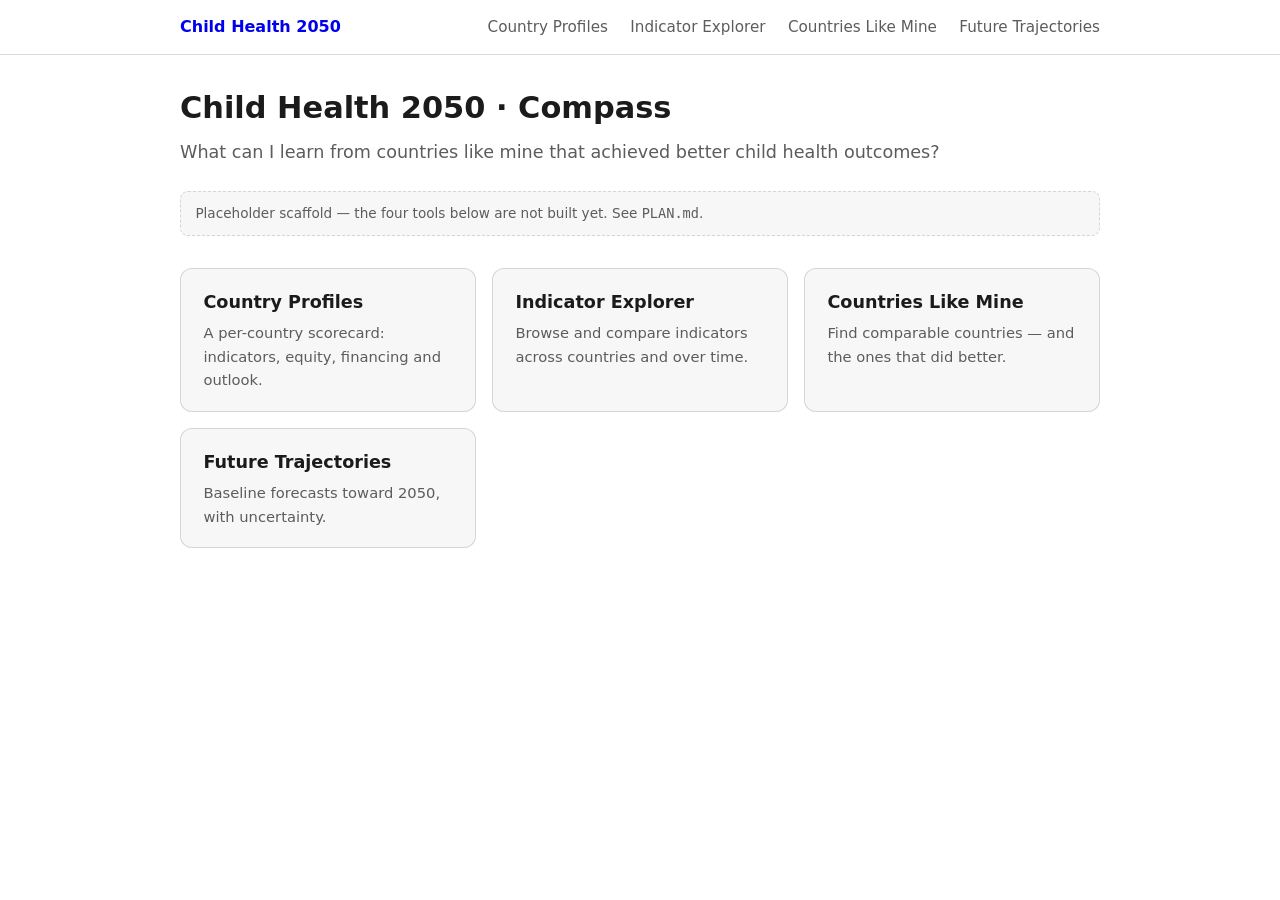
<file: index.html>
<!doctype html>
<html lang="en">
<head>
  <meta charset="utf-8" />
  <meta name="viewport" content="width=device-width, initial-scale=1" />
  <title>Child Health 2050 — Compass</title>
  <meta name="description" content="Explore child health outcomes and learn from countries like yours that did better." />
  <link rel="stylesheet" href="assets/css/site.css" />

  <!-- Social sharing (Open Graph / Twitter). Swap in a real card image in assets/img/ before launch. -->
  <meta property="og:title" content="Child Health 2050 — Compass" />
  <meta property="og:description" content="Explore child health outcomes and learn from countries like yours that did better." />
  <meta property="og:type" content="website" />
  <meta property="og:url" content="https://childhealth2050.org/" />
  <meta name="twitter:card" content="summary_large_image" />
</head>
<body>
  <nav class="site-nav"><div class="wrap">
    <a class="brand" href="./">Child Health 2050</a>
    <a class="tool" href="profiles/">Country Profiles</a>
    <a class="tool" href="data/">Indicator Explorer</a>
    <a class="tool" href="countries-like-mine/">Countries Like Mine</a>
    <a class="tool" href="trajectories/">Future Trajectories</a>
  </div></nav>

  <main class="wrap">
    <h1>Child Health 2050 · Compass</h1>
    <p class="tagline">What can I learn from countries like mine that achieved better child health outcomes?</p>
    <p class="placeholder">Placeholder scaffold — the four tools below are not built yet. See <code>PLAN.md</code>.</p>

    <div class="grid">
      <a class="card" href="profiles/">
        <h2>Country Profiles</h2>
        <p>A per-country scorecard: indicators, equity, financing and outlook.</p>
      </a>
      <a class="card" href="data/">
        <h2>Indicator Explorer</h2>
        <p>Browse and compare indicators across countries and over time.</p>
      </a>
      <a class="card" href="countries-like-mine/">
        <h2>Countries Like Mine</h2>
        <p>Find comparable countries — and the ones that did better.</p>
      </a>
      <a class="card" href="trajectories/">
        <h2>Future Trajectories</h2>
        <p>Baseline forecasts toward 2050, with uncertainty.</p>
      </a>
    </div>
  </main>
</body>
</html>
</file>
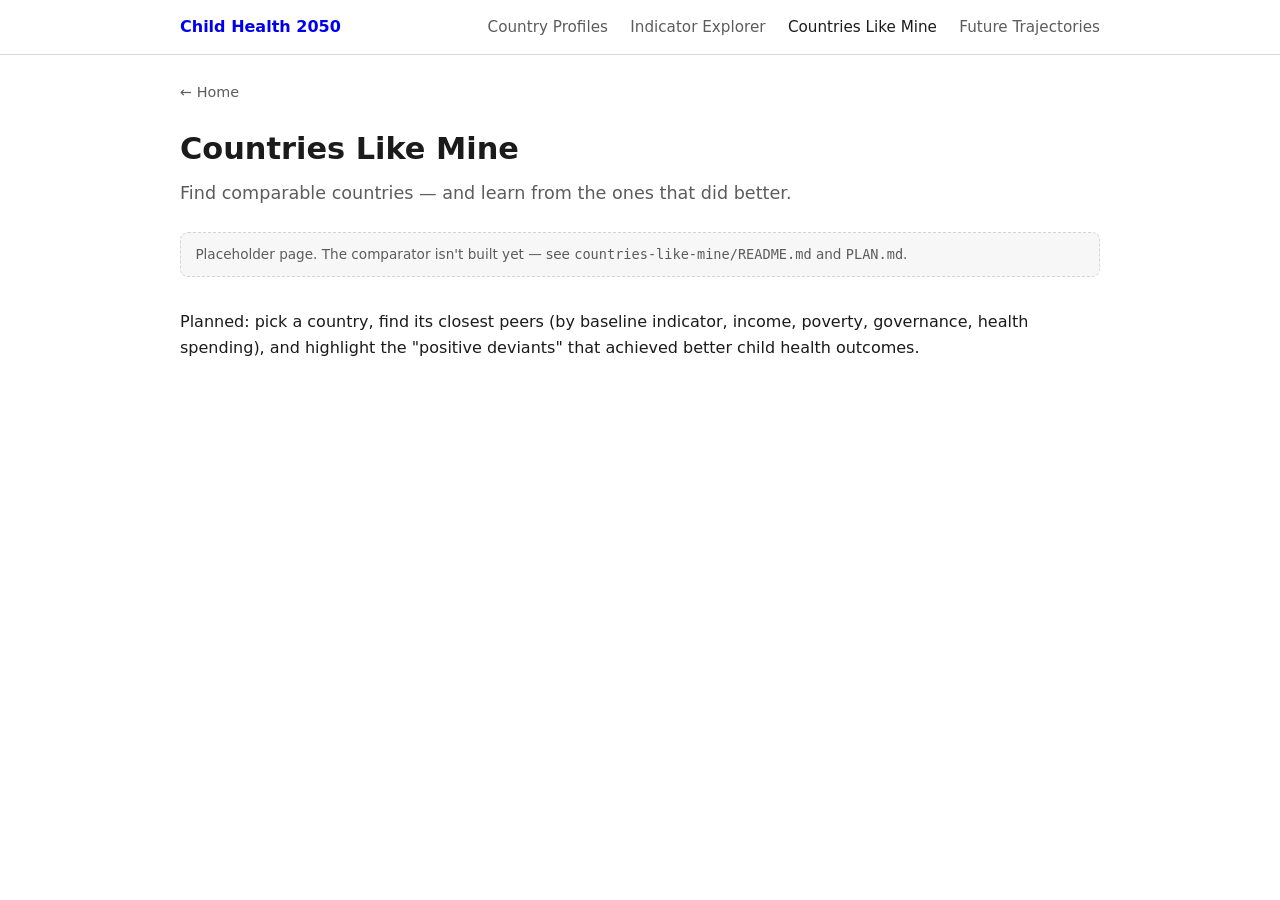
<file: countries-like-mine/index.html>
<!doctype html>
<html lang="en">
<head>
  <meta charset="utf-8" />
  <meta name="viewport" content="width=device-width, initial-scale=1" />
  <title>Countries Like Mine — Child Health 2050</title>
  <meta name="description" content="Find comparable countries — and the ones that did better." />
  <link rel="stylesheet" href="../assets/css/site.css" />
</head>
<body>
  <nav class="site-nav"><div class="wrap">
    <a class="brand" href="../">Child Health 2050</a>
    <a class="tool" href="../profiles/">Country Profiles</a>
    <a class="tool" href="../data/">Indicator Explorer</a>
    <a class="tool" href="../countries-like-mine/" aria-current="page">Countries Like Mine</a>
    <a class="tool" href="../trajectories/">Future Trajectories</a>
  </div></nav>

  <main class="wrap">
    <a class="back" href="../">← Home</a>
    <h1>Countries Like Mine</h1>
    <p class="tagline">Find comparable countries — and learn from the ones that did better.</p>
    <p class="placeholder">Placeholder page. The comparator isn't built yet — see
      <code>countries-like-mine/README.md</code> and <code>PLAN.md</code>.</p>
    <p>Planned: pick a country, find its closest peers (by baseline indicator, income, poverty,
      governance, health spending), and highlight the "positive deviants" that achieved better
      child health outcomes.</p>
  </main>
</body>
</html>
</file>
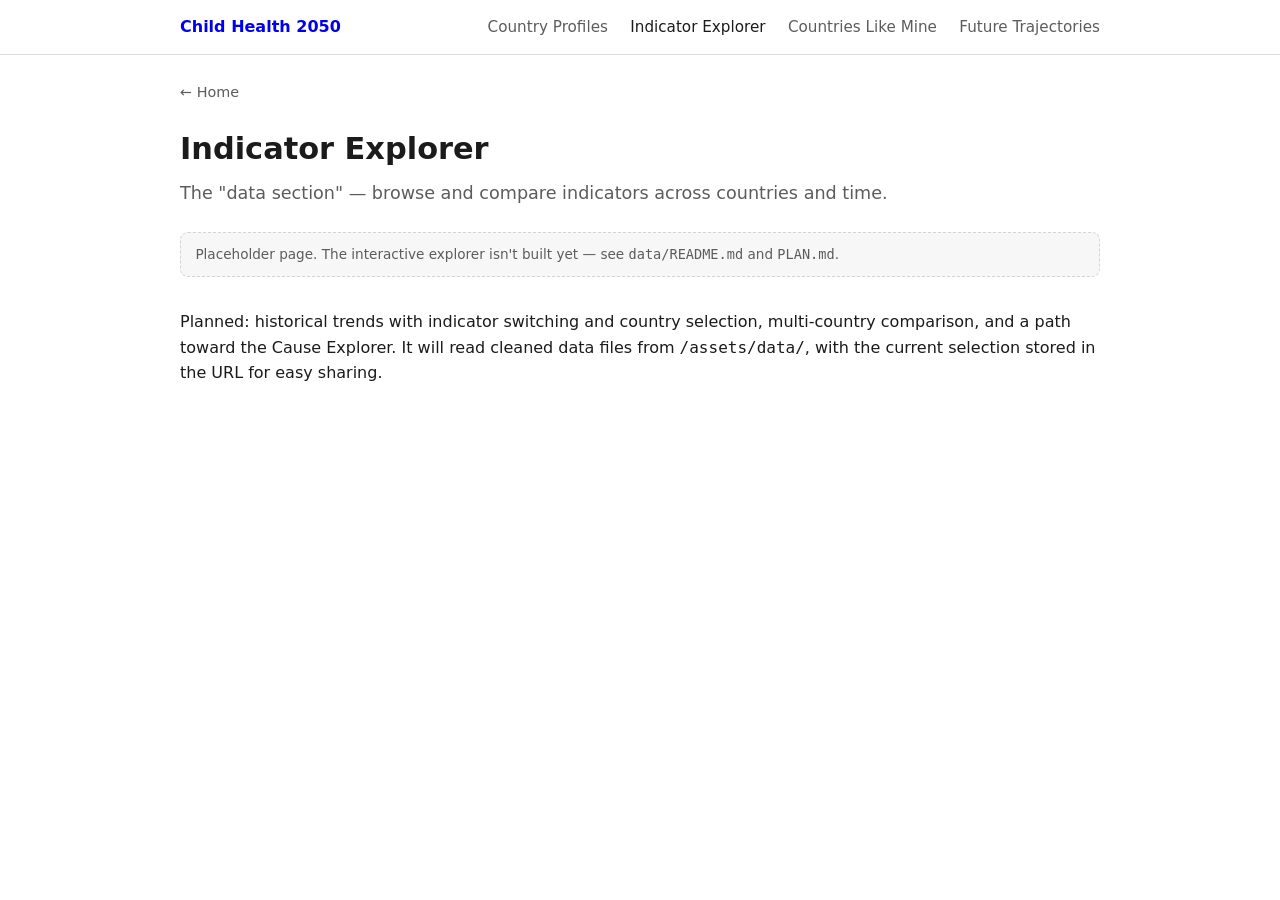
<file: data/index.html>
<!doctype html>
<html lang="en">
<head>
  <meta charset="utf-8" />
  <meta name="viewport" content="width=device-width, initial-scale=1" />
  <title>Indicator Explorer — Child Health 2050</title>
  <meta name="description" content="Browse and compare child health indicators across countries and over time." />
  <link rel="stylesheet" href="../assets/css/site.css" />
</head>
<body>
  <nav class="site-nav"><div class="wrap">
    <a class="brand" href="../">Child Health 2050</a>
    <a class="tool" href="../profiles/">Country Profiles</a>
    <a class="tool" href="../data/" aria-current="page">Indicator Explorer</a>
    <a class="tool" href="../countries-like-mine/">Countries Like Mine</a>
    <a class="tool" href="../trajectories/">Future Trajectories</a>
  </div></nav>

  <main class="wrap">
    <a class="back" href="../">← Home</a>
    <h1>Indicator Explorer</h1>
    <p class="tagline">The "data section" — browse and compare indicators across countries and time.</p>
    <p class="placeholder">Placeholder page. The interactive explorer isn't built yet — see
      <code>data/README.md</code> and <code>PLAN.md</code>.</p>
    <p>Planned: historical trends with indicator switching and country selection, multi-country
      comparison, and a path toward the Cause Explorer. It will read cleaned data files from
      <code>/assets/data/</code>, with the current selection stored in the URL for easy sharing.</p>
  </main>
</body>
</html>
</file>
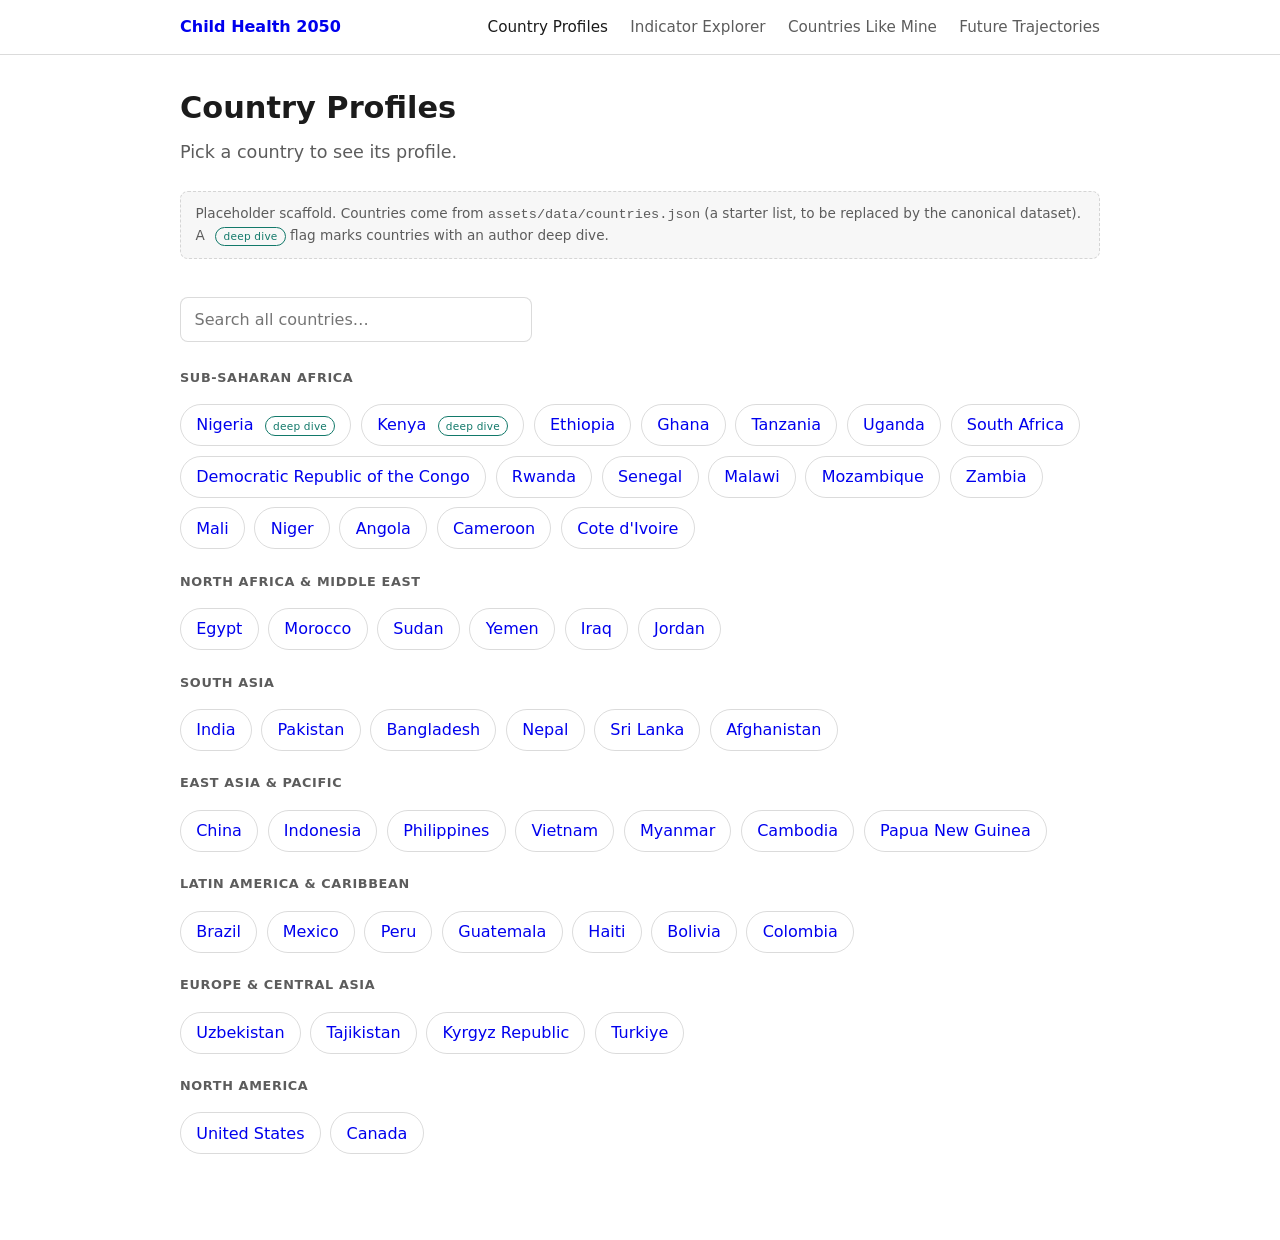
<file: profiles/index.html>
<!doctype html>
<html lang="en">
<head>
  <meta charset="utf-8" />
  <meta name="viewport" content="width=device-width, initial-scale=1" />
  <title>Country Profiles — Child Health 2050</title>
  <meta name="description" content="Per-country child health dashboard: figures, tables, standardized context, and deep dives." />
  <link rel="stylesheet" href="../assets/css/site.css" />

  <!-- Social sharing (Open Graph / Twitter). Swap in a real card image before launch. -->
  <meta property="og:title" content="Country Profiles — Child Health 2050" />
  <meta property="og:description" content="Per-country child health dashboard: figures, tables, standardized context, and deep dives." />
  <meta property="og:type" content="website" />

  <!-- Renders authors' Word (.docx) deep dives in the browser. Vendored locally (no CDN). -->
  <script src="../assets/js/mammoth.browser.min.js"></script>
</head>
<body>
  <nav class="site-nav"><div class="wrap">
    <a class="brand" href="../">Child Health 2050</a>
    <a class="tool" href="../profiles/" aria-current="page">Country Profiles</a>
    <a class="tool" href="../data/">Indicator Explorer</a>
    <a class="tool" href="../countries-like-mine/">Countries Like Mine</a>
    <a class="tool" href="../trajectories/">Future Trajectories</a>
  </div></nav>

  <main class="wrap">
    <!-- 1. LIST VIEW — searchable tree of all countries (shown when no ?country=) -->
    <section id="list" hidden>
      <h1>Country Profiles</h1>
      <p class="tagline">Pick a country to see its profile.</p>
      <p class="placeholder">
        Placeholder scaffold. Countries come from <code>assets/data/countries.json</code> (a starter
        list, to be replaced by the canonical dataset). A <span class="badge">deep dive</span> flag
        marks countries with an author deep dive.
      </p>
      <input id="search" class="search" type="search" placeholder="Search all countries…"
             aria-label="Search all countries" autocomplete="off" />
      <div class="tree" id="tree"></div>
    </section>

    <!-- 2. PROFILE VIEW — figures/tables + standardized context + deep-dive link (shown for ?country=) -->
    <section id="profile" hidden>
      <a class="back" href="../profiles/">← All countries</a>
      <h1 id="profile-name"></h1>
      <p class="tagline" id="profile-region"></p>

      <div class="profile-section">
        <h2>Figures &amp; tables</h2>
        <p class="placeholder">The country dashboard (mortality, nutrition, coverage, equity,
          financing, outlook) will render here from <code>assets/data/</code>. Not built yet.</p>
      </div>

      <div class="profile-section">
        <h2>Background statistics</h2>
        <p class="placeholder">Key summary statistics for this country will appear here.</p>
      </div>

      <div class="profile-section">
        <h2>Context</h2>
        <div id="ai-banner" class="ai-banner" hidden>
          <strong>AI-generated draft.</strong> This standardized context was drafted by AI and has
          not yet been reviewed by an author.
        </div>
        <div id="context" class="prose"></div>
      </div>

      <div class="profile-section" id="deepdive-cta" hidden>
        <h2>Go deeper</h2>
        <a class="deepdive-link" id="deepdive-link" href="#">Read the in-depth country deep dive →</a>
      </div>
    </section>

    <!-- 3. DEEP-DIVE VIEW — the author's Word document, rendered (shown for ?country=…&view=deepdive) -->
    <section id="deepdive" hidden>
      <a class="back" id="deepdive-back" href="#">← Back to profile</a>
      <p class="placeholder">Author deep dive — a fuller, human-written piece for this country.</p>
      <article id="deepdive-content" class="prose"></article>
    </section>
  </main>

  <script>
    const COUNTRIES_JSON = "../assets/data/countries.json";
    const DEEPDIVES_JSON = "../content/profiles/deepdives.json";
    const STANDARDIZED_DIR = "../content/profiles/standardized/";
    const DEEPDIVES_DIR = "../content/profiles/deepdives/";

    const $ = id => document.getElementById(id);
    const escapeHtml = s => s.replace(/[&<>"']/g, c => ({ "&": "&amp;", "<": "&lt;", ">": "&gt;", '"': "&quot;", "'": "&#39;" }[c]));
    const note = msg => `<div class="placeholder">${msg}</div>`;
    const serverHint =
      `If you opened this page as a file (<code>file://</code>), the browser blocks loading local files. ` +
      `Run a local server from the repo root — <code>python -m http.server 8000</code> — then open ` +
      `<code>http://localhost:8000/profiles/</code>.`;

    // --- tiny fetch-once helpers -------------------------------------------------
    let _countries = null, _deepdives = null;
    async function countries() {
      if (!_countries) {
        const res = await fetch(COUNTRIES_JSON, { cache: "no-cache" });
        if (!res.ok) throw new Error("countries.json HTTP " + res.status);
        _countries = await res.json();
      }
      return _countries;
    }
    async function deepdives() {
      if (!_deepdives) {
        try {
          const res = await fetch(DEEPDIVES_JSON, { cache: "no-cache" });
          _deepdives = res.ok ? await res.json() : [];
        } catch { _deepdives = []; }
      }
      return _deepdives;
    }

    // --- minimal Markdown: frontmatter + the subset the standardized files use ----
    function parseDoc(text) {
      text = text.replace(/\r\n/g, "\n");
      const meta = {};
      let body = text;
      if (text.startsWith("---\n")) {
        const end = text.indexOf("\n---", 4);
        if (end !== -1) {
          text.slice(4, end).split("\n").forEach(line => {
            const i = line.indexOf(":");
            if (i > 0) meta[line.slice(0, i).trim()] = line.slice(i + 1).replace(/\s+#.*$/, "").trim();
          });
          const rest = text.slice(end + 1);          // starts with the closing "---"
          const nl = rest.indexOf("\n");
          body = nl === -1 ? "" : rest.slice(nl + 1);
        }
      }
      return { meta, body };
    }
    function inline(s) {
      return escapeHtml(s)
        .replace(/\*\*(.+?)\*\*/g, "<strong>$1</strong>")
        .replace(/\*(.+?)\*/g, "<em>$1</em>")
        .replace(/\[([^\]]+)\]\(([^)]+)\)/g, (m, t, u) => `<a href="${u}">${t}</a>`);
    }
    function renderMd(md) {
      let html = "", list = null, para = [];
      const flushPara = () => { if (para.length) { html += `<p>${inline(para.join(" "))}</p>`; para = []; } };
      const flushList = () => { if (list) { html += `<ul>${list.join("")}</ul>`; list = null; } };
      for (const raw of md.split("\n")) {
        const t = raw.trim();
        let m;
        if (!t) { flushPara(); flushList(); continue; }
        if (m = t.match(/^(#{1,6})\s+(.*)$/)) { flushPara(); flushList(); const l = m[1].length; html += `<h${l}>${inline(m[2])}</h${l}>`; continue; }
        if (m = t.match(/^[-*]\s+(.*)$/)) { flushPara(); (list = list || []).push(`<li>${inline(m[1])}</li>`); continue; }
        flushList(); para.push(t);
      }
      flushPara(); flushList();
      return html;
    }

    // --- VIEW 1: the searchable country tree -------------------------------------
    async function showList() {
      const tree = $("tree");
      let list, dd;
      try { [list, dd] = await Promise.all([countries(), deepdives()]); }
      catch (e) { tree.innerHTML = note("Couldn't load the country list (" + e.message + "). " + serverHint); return; }

      const hasDeepdive = new Set(dd.map(d => d.slug));
      const regions = [];               // preserve first-seen order
      const byRegion = new Map();
      for (const c of list) {
        if (!byRegion.has(c.region)) { byRegion.set(c.region, []); regions.push(c.region); }
        byRegion.get(c.region).push(c);
      }
      tree.innerHTML = regions.map(region => {
        const items = byRegion.get(region).map(c => {
          const badge = hasDeepdive.has(c.slug) ? ` <span class="badge">deep dive</span>` : "";
          return `<li><a href="?country=${encodeURIComponent(c.slug)}" data-name="${escapeHtml(c.name.toLowerCase())}">${escapeHtml(c.name)}${badge}</a></li>`;
        }).join("");
        return `<section class="region"><h2>${escapeHtml(region)}</h2><ul class="country-list">${items}</ul></section>`;
      }).join("");

      // search: filter countries by name, hide regions that end up empty
      const search = $("search");
      const apply = () => {
        const q = search.value.trim().toLowerCase();
        tree.querySelectorAll(".region").forEach(sec => {
          let shown = 0;
          sec.querySelectorAll("a").forEach(a => {
            const match = !q || a.dataset.name.includes(q);
            a.parentElement.hidden = !match;
            if (match) shown++;
          });
          sec.hidden = shown === 0;
        });
      };
      search.oninput = apply;
      apply();
    }

    // --- VIEW 2: a country profile (figures placeholder + standardized context) ---
    async function showProfile(slug) {
      let list, dd;
      try { [list, dd] = await Promise.all([countries(), deepdives()]); }
      catch (e) { $("context").innerHTML = note("Couldn't load country data (" + e.message + "). " + serverHint); return; }

      const country = list.find(c => c.slug === slug);
      if (!country) { $("profile-name").textContent = "Unknown country"; $("context").innerHTML = note(`No country with id “${escapeHtml(slug)}”. <a href="../profiles/">See all countries</a>.`); return; }

      $("profile-name").textContent = country.name;
      $("profile-region").textContent = country.region;
      document.title = country.name + " — Country Profile — Child Health 2050";

      // standardized context (AI-generated first, labeled until author-reviewed)
      try {
        const res = await fetch(STANDARDIZED_DIR + slug + ".md", { cache: "no-cache" });
        if (res.ok) {
          const { meta, body } = parseDoc(await res.text());
          $("context").innerHTML = renderMd(body);
          $("ai-banner").hidden = (meta.status === "author-reviewed");
        } else if (res.status === 404) {
          $("context").innerHTML = note(`Standardized context for ${escapeHtml(country.name)} hasn't been added yet.`);
        } else {
          throw new Error("HTTP " + res.status);
        }
      } catch (e) {
        $("context").innerHTML = note("Couldn't load the context text (" + e.message + "). " + serverHint);
      }

      // prominent deep-dive link, only when one exists
      const entry = dd.find(d => d.slug === slug);
      if (entry) {
        $("deepdive-link").href = `?country=${encodeURIComponent(slug)}&view=deepdive`;
        $("deepdive-cta").hidden = false;
      }
    }

    // --- VIEW 3: an author deep dive (.docx rendered in the browser) --------------
    async function showDeepDive(slug) {
      $("deepdive-back").href = `?country=${encodeURIComponent(slug)}`;
      const content = $("deepdive-content");
      if (typeof mammoth === "undefined") {
        content.innerHTML = note("The document renderer (<code>assets/js/mammoth.browser.min.js</code>) didn't load.");
        return;
      }
      try {
        const dd = await deepdives();
        const entry = dd.find(d => d.slug === slug);
        if (!entry) throw new Error("no deep dive for “" + slug + "”");
        const res = await fetch(DEEPDIVES_DIR + encodeURIComponent(entry.file), { cache: "no-cache" });
        if (!res.ok) throw new Error("HTTP " + res.status);
        const result = await mammoth.convertToHtml({ arrayBuffer: await res.arrayBuffer() });
        content.innerHTML = result.value;
        document.title = entry.label + " — Deep dive — Child Health 2050";
      } catch (e) {
        content.innerHTML = note(`Couldn't load that deep dive (${e.message}). ` + serverHint);
      }
    }

    // --- router: pick a view from the URL ----------------------------------------
    (function () {
      const params = new URLSearchParams(location.search);
      const slug = params.get("country");
      const view = params.get("view");
      if (slug && view === "deepdive") { $("deepdive").hidden = false; showDeepDive(slug); }
      else if (slug) { $("profile").hidden = false; showProfile(slug); }
      else { $("list").hidden = false; showList(); }
    })();
  </script>
</body>
</html>
</file>
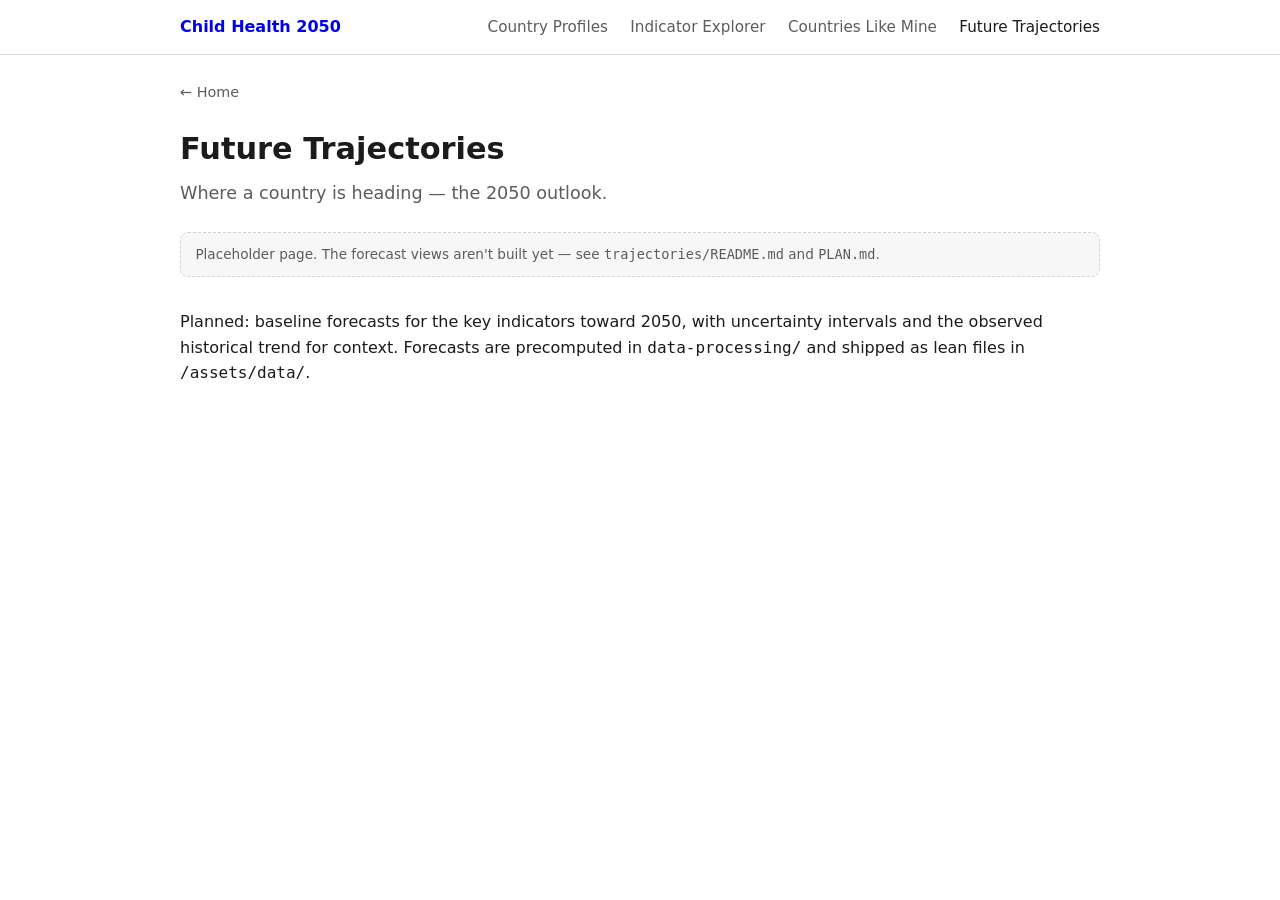
<file: trajectories/index.html>
<!doctype html>
<html lang="en">
<head>
  <meta charset="utf-8" />
  <meta name="viewport" content="width=device-width, initial-scale=1" />
  <title>Future Trajectories — Child Health 2050</title>
  <meta name="description" content="Baseline forecasts toward 2050, with uncertainty." />
  <link rel="stylesheet" href="../assets/css/site.css" />
</head>
<body>
  <nav class="site-nav"><div class="wrap">
    <a class="brand" href="../">Child Health 2050</a>
    <a class="tool" href="../profiles/">Country Profiles</a>
    <a class="tool" href="../data/">Indicator Explorer</a>
    <a class="tool" href="../countries-like-mine/">Countries Like Mine</a>
    <a class="tool" href="../trajectories/" aria-current="page">Future Trajectories</a>
  </div></nav>

  <main class="wrap">
    <a class="back" href="../">← Home</a>
    <h1>Future Trajectories</h1>
    <p class="tagline">Where a country is heading — the 2050 outlook.</p>
    <p class="placeholder">Placeholder page. The forecast views aren't built yet — see
      <code>trajectories/README.md</code> and <code>PLAN.md</code>.</p>
    <p>Planned: baseline forecasts for the key indicators toward 2050, with uncertainty intervals
      and the observed historical trend for context. Forecasts are precomputed in
      <code>data-processing/</code> and shipped as lean files in <code>/assets/data/</code>.</p>
  </main>
</body>
</html>
</file>
<file: assets/css/site.css>
/* Shared design system (placeholder). One stylesheet for the whole site. */

:root {
  --maxw: 960px;
  --fg: #1b1b1b;
  --muted: #5c5c5c;
  --bg: #ffffff;
  --line: rgba(0, 0, 0, 0.14);
  --card: rgba(0, 0, 0, 0.03);
  --accent: #12796a;
}
@media (prefers-color-scheme: dark) {
  :root {
    --fg: #e9e9e9;
    --muted: #a2a2a2;
    --bg: #141414;
    --line: rgba(255, 255, 255, 0.16);
    --card: rgba(255, 255, 255, 0.05);
    --accent: #4cc9b4;
  }
}

* { box-sizing: border-box; }
html { color-scheme: light dark; }
body {
  margin: 0;
  background: var(--bg);
  color: var(--fg);
  font: 16px/1.6 system-ui, -apple-system, "Segoe UI", Roboto, sans-serif;
}
.wrap { max-width: var(--maxw); margin-inline: auto; padding: 1.5rem 1.25rem 4rem; }

/* top navigation (shared across every page) */
.site-nav { border-bottom: 1px solid var(--line); }
.site-nav .wrap { display: flex; flex-wrap: wrap; align-items: center; gap: 0.6rem 1.4rem; padding-block: 0.9rem; }
.site-nav .brand { font-weight: 700; text-decoration: none; margin-right: auto; }
.site-nav a.tool { text-decoration: none; color: var(--muted); font-size: 0.95rem; }
.site-nav a.tool:hover,
.site-nav a.tool[aria-current="page"] { color: var(--fg); }

/* placeholder banner */
.placeholder {
  margin: 1rem 0 2rem;
  padding: 0.65rem 0.9rem;
  border: 1px dashed var(--line);
  border-radius: 8px;
  background: var(--card);
  color: var(--muted);
  font-size: 0.85rem;
}

h1 { font-size: 1.9rem; margin: 0.3rem 0 0.3rem; }
.tagline { font-size: 1.1rem; color: var(--muted); margin: 0 0 1.6rem; }
.back { display: inline-block; margin-bottom: 1rem; color: var(--muted); text-decoration: none; font-size: 0.9rem; }
.back:hover { color: var(--fg); }

/* landing cards */
.grid { display: grid; gap: 1rem; grid-template-columns: repeat(auto-fit, minmax(240px, 1fr)); }
a.card {
  display: block; padding: 1.2rem 1.4rem; border: 1px solid var(--line); border-radius: 12px;
  background: var(--card); text-decoration: none; color: inherit;
  transition: border-color 0.15s, transform 0.15s;
}
a.card:hover { border-color: var(--fg); transform: translateY(-2px); }
a.card h2 { margin: 0 0 0.3rem; font-size: 1.1rem; }
a.card p { margin: 0; color: var(--muted); font-size: 0.92rem; }

/* country chips (profiles list) */
.country-list { list-style: none; padding: 0; display: flex; flex-wrap: wrap; gap: 0.6rem; }
.country-list a {
  display: inline-block; padding: 0.45rem 0.95rem; border: 1px solid var(--line);
  border-radius: 999px; text-decoration: none;
}
.country-list a:hover { border-color: var(--fg); }

/* rendered markdown */
.prose { max-width: 70ch; }
.prose h1 { font-size: 1.6rem; }
.prose h2 { font-size: 1.25rem; margin-top: 1.7rem; }
.prose h3 { font-size: 1.05rem; margin-top: 1.3rem; }
.prose a { color: var(--accent); }

/* country selection: searchable tree of all countries (shared selector UI) */
.search {
  width: 100%; max-width: 22rem; margin: 0.4rem 0 1.6rem;
  padding: 0.55rem 0.85rem; font: inherit; color: var(--fg);
  background: var(--bg); border: 1px solid var(--line); border-radius: 8px;
}
.search:focus { outline: 2px solid var(--accent); outline-offset: 1px; }
.tree .region { margin: 0 0 1.4rem; }
.tree .region[hidden] { display: none; }
.tree .region > h2 {
  font-size: 0.8rem; text-transform: uppercase; letter-spacing: 0.05em;
  color: var(--muted); margin: 0 0 0.6rem;
}
.country-list a[hidden] { display: none; }
.tree-empty { color: var(--muted); font-size: 0.9rem; }
/* "has a deep dive" flag on a country in the tree */
.badge {
  display: inline-block; margin-left: 0.4rem; padding: 0.03rem 0.45rem;
  font-size: 0.66rem; letter-spacing: 0.02em; border-radius: 999px;
  border: 1px solid var(--accent); color: var(--accent); vertical-align: middle;
}

/* profile page building blocks */
.profile-section { margin: 1.8rem 0; }
.profile-section > h2 { font-size: 1.1rem; margin: 0 0 0.6rem; }
/* "this text is an AI-generated draft" notice */
.ai-banner {
  margin: 0 0 1.2rem; padding: 0.6rem 0.9rem;
  border: 1px solid var(--accent); border-left-width: 4px; border-radius: 8px;
  background: var(--card); font-size: 0.85rem; color: var(--fg);
}
.ai-banner strong { color: var(--accent); }
/* prominent link to a country's deep dive */
.deepdive-link {
  display: inline-block; margin: 0.3rem 0; padding: 0.7rem 1.1rem;
  border: 1px solid var(--accent); border-radius: 10px;
  background: var(--accent); color: #ffffff; text-decoration: none; font-weight: 600;
}
.deepdive-link:hover { filter: brightness(1.07); }
@media (prefers-color-scheme: dark) { .deepdive-link { color: #05231f; } }
</file>
